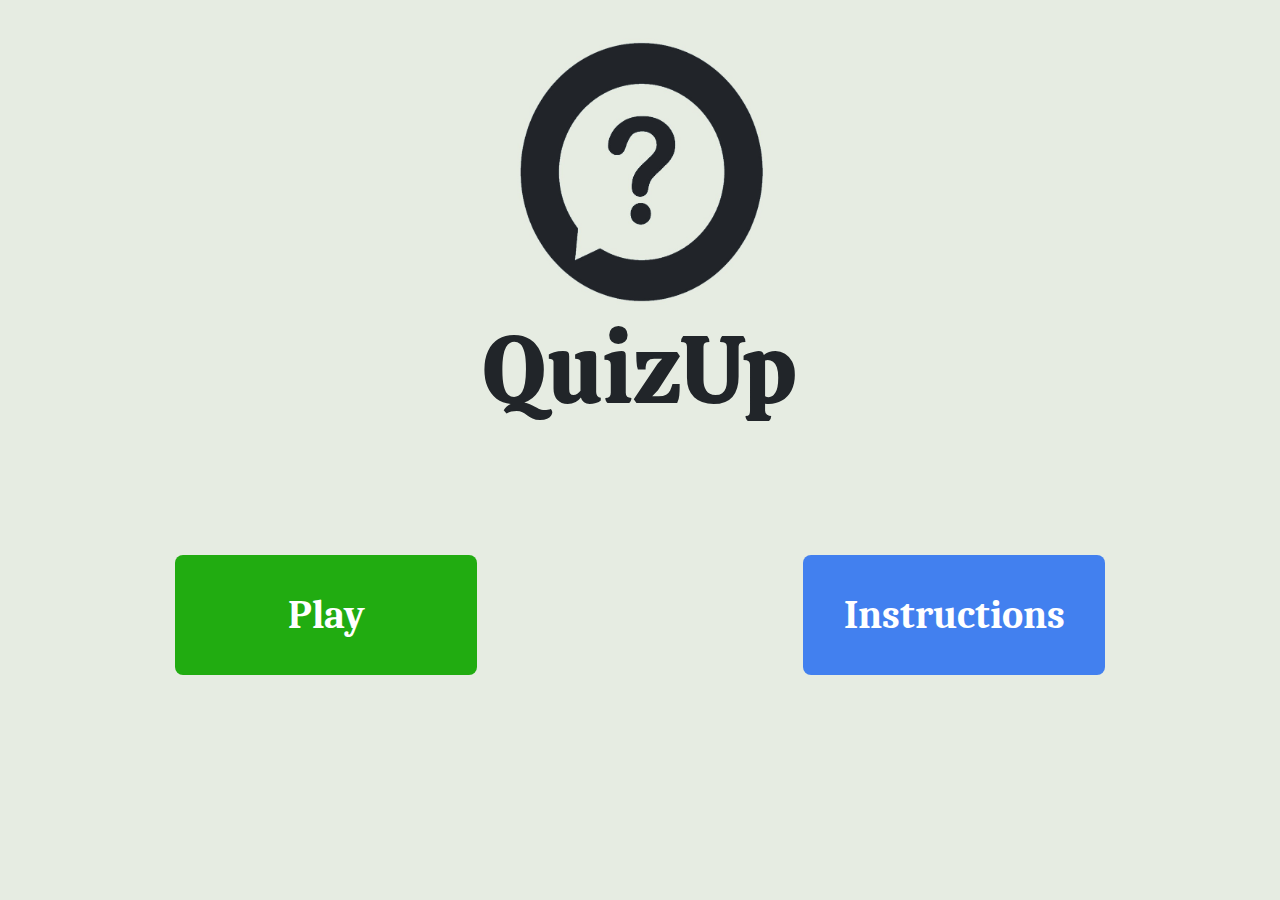
<file: index.html>
<!DOCTYPE html>
<html lang="en">

<head>
    <!-- Meta Data -->
    <meta charset="UTF-8">
    <meta name="viewport" content="width=device-width, initial-scale=1.0">
    <meta http-equiv="X-UA-Compatible" content="ie=edge">
    <meta name="Description" content="General Knowledge Quiz Game"/>

     <!-- Favicon -->
    <link rel="icon" href="favicon.png" type="image/x-icon" />

    <!-- Adds Bootstrap to the project -->
    <link rel="stylesheet" href="https://cdnjs.cloudflare.com/ajax/libs/twitter-bootstrap/5.0.0-alpha2/css/bootstrap.min.css">

    <!-- Local Stylesheet -->
    <link rel="stylesheet" href="assets/css/style.css">

    <title>QuizUp - Home</title>
</head>

<body>

    <!-- Game logo image and title -->
    <header id="logo-header">

        <div id="logo-img-container">
    		<img id="logo-img" src="assets/img/logo.jpg" alt="Logo Image">
        </div>
        
        <h1>QuizUp</h1>
        
    </header>

    <main class="container-fluid">

    	<section id="menu" class="row m-0">

             <!-- Columns start at 100% wide on mobile and bump up to 50% wide on desktop -->
    		<div class="col-12 col-lg-6 button-wrapper">
    			<a href="game.html" class="button" style="background-color: #21AC11;">Play</a>
            </div>
            
            <!-- Columns start at 100% wide on mobile and bump up to 50% wide on desktop -->
    		<div class="col-12 col-lg-6 button-wrapper">
    			<a href="instructions.html" class="button" style="background-color: #4280ef;">Instructions</a>
            </div>
            
        </section>

    </main>

    <!-- Bootstrap JavaScript plugins -->
    <script src="https://cdnjs.cloudflare.com/ajax/libs/popper.js/1.16.1/umd/popper.min.js"></script>
    <script src="https://cdnjs.cloudflare.com/ajax/libs/twitter-bootstrap/5.0.0-alpha2/js/bootstrap.min.js"></script>
</body>

</html>
</file>
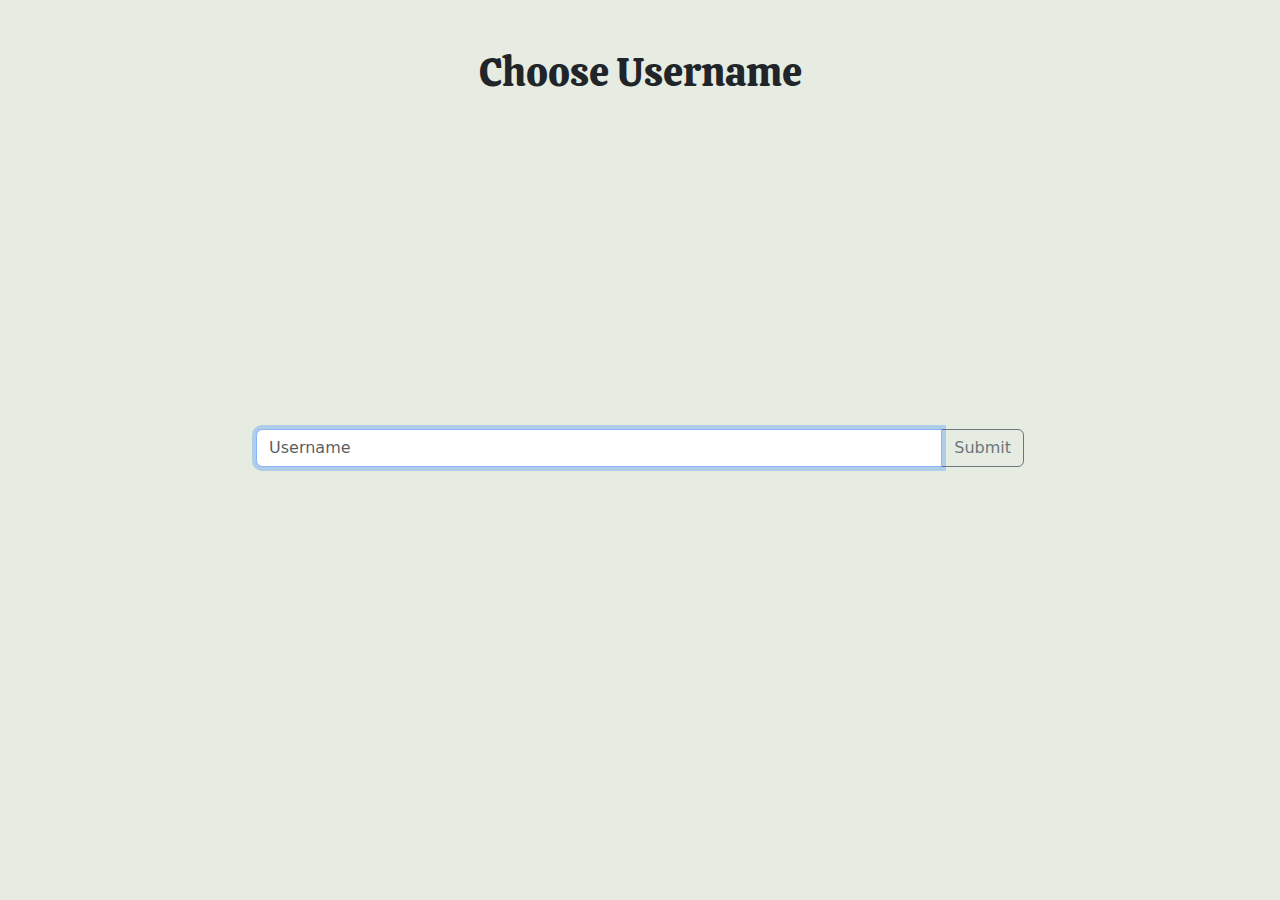
<file: game.html>
<!DOCTYPE html>
<html lang="en">

<head>
    <!-- Meta Data -->
    <meta charset="UTF-8">
    <meta name="viewport" content="width=device-width, initial-scale=1.0">
    <meta http-equiv="X-UA-Compatible" content="ie=edge">
    <meta name="Description" content="General Knowledge Quiz Game"/>

    <!-- Favicon -->
    <link rel="icon" href="favicon.png" type="image/x-icon" />

    <!-- Adds Bootstrap to the project -->
    <link rel="stylesheet" href="https://cdnjs.cloudflare.com/ajax/libs/twitter-bootstrap/5.0.0-alpha2/css/bootstrap.min.css">

    <!-- Local Stylesheet -->
    <link rel="stylesheet" href="assets/css/style.css">

    <title>QuizUp - Play</title>
</head>

<body>

    <!-- "Correct" sound -->
    <audio id="correct-sound">
        <source src="assets/sounds/correct-answer.mp3" type="audio/mp3">
    </audio>

    <!-- "Wrong" sound -->
    <audio id="wrong-sound">
        <source src="assets/sounds/wrong-answer.mp3" type="audio/mp3">
    </audio>

    <header>

        <h1 id="username-header" class="my-5">Choose Username</h1><!-- Username header -->
        <h1 id="topic-header" class="my-5">Choose a Topic</h1><!-- Topic header -->
        <h1 id="difficulty-header" class="my-5">Choose a Difficulty</h1><!-- Difficulty header -->

        <!-- Heads-Up-Display (HUD) -->
        <nav id="game-header" class="navbar navbar-light fixed-top bg-light">

            <!-- Clickable Link - Will open Modal popup window -->
            <a id="modal-logo" class="navbar-brand ml-3" href="#">QuizUp</a>

            <!-- Game data, i.e. Score, Timer, Questions remaining -->
            <ul id="nav-item-container">
                <li>Score: <span id="score">0</span></li>
                <li id="timer-container">Timer: <span id="timer">30</span></li>
                <li> <span id="questions-answered">0</span> / <span id="questions-amount">0</span> </li>
            </ul>

        </nav>

        <h1 id="game-over-header" class="my-5">Quiz Complete</h1><!-- Game Over header -->
        <h1 id="leaderboard-header" class="my-5">Leaderboard (<span id="difficulty">Easy</span>)</h1><!-- Leaderboard header -->

    </header>

    <!-- 
        -> There are six "main" elements representing six screens of the Game page.

        -> According to the HTML Standard:

        "A document must not have more than one main element that does not have the hidden attribute specified."

        (https://html.spec.whatwg.org/multipage/grouping-content.html#the-main-element)
     -->

    <!-- 1) Enter Username Screen -->
    <main id="username-screen">

        <!-- Error will appear if invalid username is entered -->
        <section id="username-error-section">
            <p id="username-error-response">Template</p>
        </section>

         <!-- Username input section -->
        <section id="username-prompt-section">
            <h3>Continue playing as <span id="session-username">"John Smith"</span>?</h3>
        </section>

        <!-- Username Prompt -->
        <section id="username-prompt-menu" class="row m-0">

            <div class="col-12 col-lg-6 button-wrapper">
                <button class="screen-btn" value="Yes" style="background-color: #21AC11;">Yes</button>
            </div>

            <div class="col-12 col-lg-6 button-wrapper">
                <button class="screen-btn" value="No" style="background-color: #f91414;">No</button>
            </div>
            
        </section>

        <!-- Username input section -->
        <section id="username-section">

            <div class="input-group mb-3">
                
                <!-- Input box -->
                <input id="user-input" name="fname" type="text" class="form-control" placeholder="Username" aria-label="Username" aria-describedby="username-btn" autofocus>

                <!-- Submit button -->
                <button class="btn btn-outline-secondary" type="button" id="username-btn">Submit</button>

            </div>

        </section>

    </main>

    <!-- 2) Choose Topic Screen -->
    <main id="topic-screen" class="container-fluid" hidden>

        <section id="topic-section" class="row m-0">
            <!-- Topic buttons added from JavaScript file -->
        </section>

    </main>

    <!-- 3) Choose Difficulty Screen -->
    <main id="difficulty-screen" class="container-fluid" hidden>

        <!-- Error will appear if API data cannot be retreived -->
        <section id="error-response-section">
            <p id="error-response">Template</p>
        </section>

        <!-- Section area for buttons -->
        <section id="difficulty-section" class="row m-0">
            <!-- Difficulty buttons added from JavaScript file -->
        </section>

    </main>

    <!-- 4) Game Screen -->
    <main id="game-screen" hidden>

        <!-- The Modal -->
        <!-- 
        For creating the modal window I got help from the following source:
        https://www.w3schools.com/howto/howto_css_modals.asp  
        -->
        <section id="myModal" class="modal">

            <!-- Modal content -->
            <div class="modal-content container-fluid">

                <!-- Contains Logo image -->
                <div class="modal-header">
                    
                    <div id="modal-img-container">
                        <img id="modal-img" src="assets/img/logo.jpg" alt="Logo Image">
                    </div>

                </div>

                <h2>QuizUp</h2>
                
                <div class="modal-body row m-0">
                    <!-- Columns start at 100% wide on mobile and bump up to 33% wide on desktop -->
                    <div class="col-12 col-lg-4 button-wrapper">
                        <a href="game.html" class="button" style="background-color: #21AC11;">New Game</a>
                    </div>

                    <!-- Columns start at 33% wide on mobile and bump up to 50% wide on desktop -->
                    <div class="col-12 col-lg-4 button-wrapper">
                        <a href="#" id="modal-resume-btn" class="button" style="background-color: #f91414;">Resume</a>
                    </div>
                    
                    <!-- Columns start at 33% wide on mobile and bump up to 50% wide on desktop -->
                    <div class="col-12 col-lg-4 button-wrapper">
                        <a href="index.html" class="button" style="background-color: #4280ef;">Exit Game</a>
                    </div>
                </div>

            </div>

        </section>

        <!-- Shows an image for the topic selected -->
        <div id="img-container" class="mt-5 mb-4">
    		<img id="img" src="assets/img/general-knowledge.jpg" alt="Topic Image">
    	</div>

        <!-- Game area section -->
    	<section id="game-area" class="container-fluid">

            <!-- Displays each question -->
    		<h2 id="question" class="mb-4 mb-lg-2">Question</h2>

            <!-- Section container for the four answer buttons -->
    		<section id="answer-btn-container" class="row m-0">
                <!-- API Data loaded from JavaScript -->
    		</section>

            <!-- Continue button -->
            <div id="continue-btn-container">
                <button id="continue-btn" class="mb-5 mt-4" disabled>Continue</button>
            </div>

    	</section>

    </main>

    <!-- 5) Game Over Screen -->
    <main id="game-over-screen" class="container-fluid" hidden>

        <!-- User data displayed once game is finished -->
        <section id="game-over-section">

            <!-- Player score -->
            <p>
                <b><span id="username">Username</span></b>, you scored <b><span id="points">0</span></b> points.
            </p>

            <!-- Answers player got correct -->
            <p>You got <b><span id="correct-answers">0</span></b> out of <b><span id="total-questions">0</span></b> questions correct.</p>

            <div id="position-wrapper">
                <!-- Data inserted from JavaScript -->
            </div>

        </section>

        <!-- Menu -->
        <section id="game-over-menu" class="row m-0">

            <div class="col-12 col-lg-4 button-wrapper">
                <a href="game.html" class="button" style="background-color: #21AC11;">New Game</a>
            </div>

            <div class="col-12 col-lg-4 button-wrapper">
                <a href="#" id="leaderboard-btn" class="button" style="background-color: #f91414;">Leaderboard</a>
            </div>
            
            <div class="col-12 col-lg-4 button-wrapper">
                <a href="index.html" class="button" style="background-color: #4280ef;">Exit Game</a>
            </div>
            
        </section>

    </main>

    <!-- 6) Leaderboard Screen -->
    <main id="leaderboard-screen" hidden>

        <!-- 
            Bootstrap Table:
            https://getbootstrap.com/docs/5.0/content/tables/ 
        -->
        <section id="leaderboard-table">

            <table class="table table-striped mb-5">

                <thead>
                    <tr>
                        <th scope="col">Rank</th>
                        <th scope="col">Name</th>
                        <th scope="col">Score</th>
                    </tr>
                </thead>

                <tbody>
                    <!-- Users data will be appended here by JavaScript file -->
                </tbody>

            </table>

        </section>
        
        <!-- Menu -->
        <section id="leaderboard-menu" class="container-fluid">

            <div class="row">

                <div class="col-12 col-lg-4 button-wrapper">
                    <a href="game.html" class="button" style="background-color: #21AC11;">New Game</a>
                </div>

                <div class="col-12 col-lg-4 button-wrapper">
                    <a href="#" id="game-stats-btn" class="button" style="background-color: #f91414;">Game Stats</a>
                </div>
                
                <div class="col-12 col-lg-4 button-wrapper">
                    <a href="index.html" class="button" style="background-color: #4280ef;">Exit Game</a>
                </div>

            </div>
            
        </section>

    </main>

    <!-- Bootstrap JavaScript plugins -->
    <script src="https://cdnjs.cloudflare.com/ajax/libs/popper.js/1.16.1/umd/popper.min.js"></script>
    <script src="https://cdnjs.cloudflare.com/ajax/libs/twitter-bootstrap/5.0.0-alpha2/js/bootstrap.min.js"></script>

    <!-- Adds jQuery to project -->
    <script src="https://code.jquery.com/jquery-3.2.1.js" integrity="sha256-DZAnKJ/6XZ9si04Hgrsxu/8s717jcIzLy3oi35EouyE=" crossorigin="anonymous"></script>

    <!-- Local JavaScript file -->
    <script src="assets/js/app.js"></script>
</body>

</html>
</file>
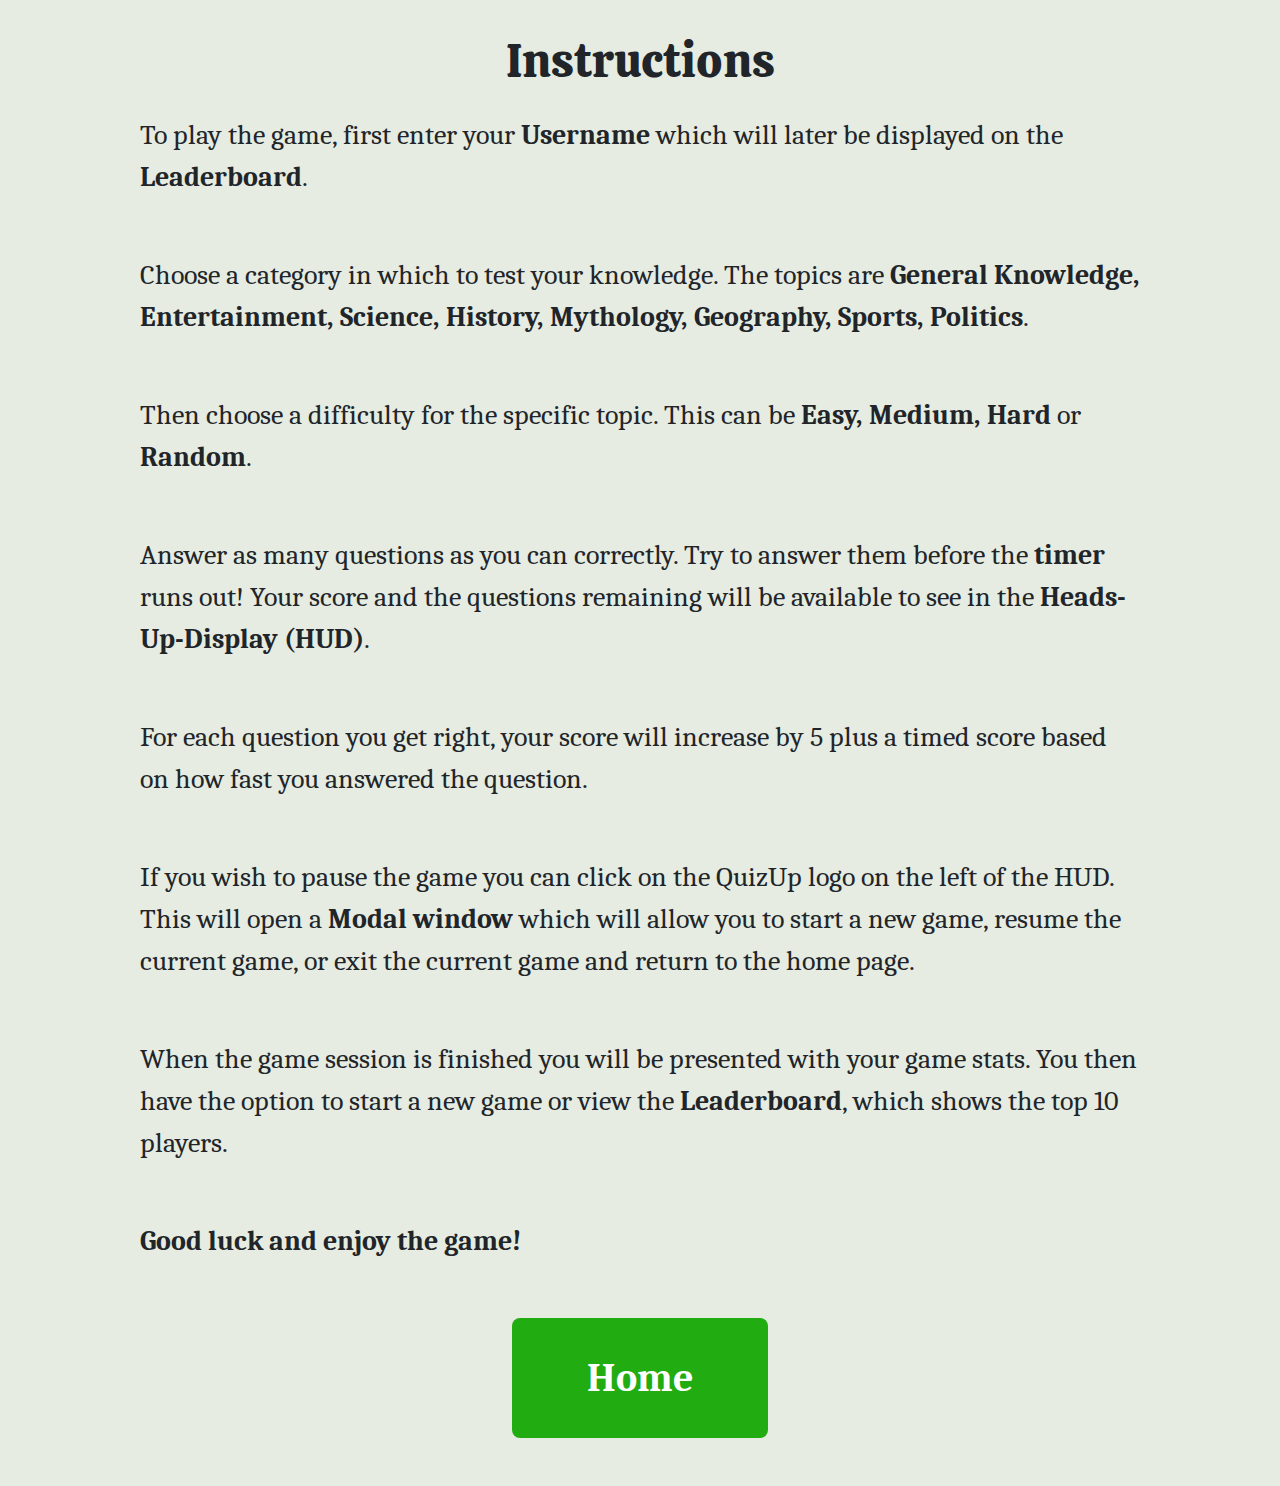
<file: instructions.html>
<!DOCTYPE html>
<html lang="en">

<head>
    <!-- Meta Data -->
    <meta charset="UTF-8">
    <meta name="viewport" content="width=device-width, initial-scale=1.0">
    <meta http-equiv="X-UA-Compatible" content="ie=edge">
    <meta name="Description" content="General Knowledge Quiz Game"/>

    <!-- Favicon -->
    <link rel="icon" href="favicon.png" type="image/x-icon" />

    <!-- Adds Bootstrap to the project -->
    <link rel="stylesheet" href="https://cdnjs.cloudflare.com/ajax/libs/twitter-bootstrap/5.0.0-alpha2/css/bootstrap.min.css">

    <!-- Local Stylesheet -->
    <link rel="stylesheet" href="assets/css/style.css">

    <title>QuizUp - Instructions</title>
</head>

<body>

    <!-- Instructions title -->
    <header id="instructions-header">
        <h1>Instructions</h1>
    </header>

    <main class="mt-4">

        <!-- Game Instruction text -->
        <section id="instructions-text">

            <p>To play the game, first enter your <b>Username</b> which will later be displayed on the <b>Leaderboard</b>.</p>

            <p>Choose a category in which to test your knowledge. The topics are <b>General Knowledge, Entertainment, Science, History, Mythology, Geography, Sports, Politics</b>.</p>

            <p>Then choose a difficulty for the specific topic. This can be <b>Easy, Medium, Hard</b> or <b>Random</b>.</p>

            <p>Answer as many questions as you can correctly. Try to answer them before the <b>timer</b> runs out! Your score and the questions remaining will be available to see in the <b>Heads-Up-Display (HUD)</b>.</p>

            <p>For each question you get right, your score will increase by 5 plus a timed score based on how fast you answered the question.</p>

            <p>If you wish to pause the game you can click on the QuizUp logo on the left of the HUD. This will open a <b>Modal window</b> which will allow you to start a new game, resume the current game, or exit the current game and return to the home page.</p>

            <p>When the game session is finished you will be presented with your game stats. You then have the option to start a new game or view the <b>Leaderboard</b>, which shows the top 10 players.</p>

            <p><b>Good luck and enjoy the game!</b></p>

        </section>

        <!-- Button for Home page -->
        <div class="button-wrapper mb-5">
            <a href="index.html" id="instructions-button" class="button" style="background-color: #21AC11;">Home</a>
        </div>

    </main>

    <!-- Bootstrap JavaScript plugins -->
    <script src="https://cdnjs.cloudflare.com/ajax/libs/popper.js/1.16.1/umd/popper.min.js"></script>
    <script src="https://cdnjs.cloudflare.com/ajax/libs/twitter-bootstrap/5.0.0-alpha2/js/bootstrap.min.js"></script>
</body>

</html>
</file>
<file: assets/css/style.css>
@import url('https://fonts.googleapis.com/css2?family=Calistoga&display=swap');
@import url('https://fonts.googleapis.com/css2?family=Caladea:ital,wght@0,400;0,700;1,400;1,700&display=swap');

body {
    background-color: #e6ece2;
    margin: 0;
    padding: 0;
}

header {
	text-align: center;
}

/*--------------------------------------------404 ERROR PAGE*/

#error-body .button-wrapper {
    margin-top: 15em;
}

/*--------------------------------------------HOME PAGE*/

#logo-img-container {
    background-color: #e6ece2;
    width: 55%;
    height: 175px;
    margin: 2em auto 0;
}

#logo-header {
    align-items: center;
    justify-content: center;
    margin-bottom: 4.5em;
}

#logo-header h1 {
    font-size: 3em;
}

#menu .button-wrapper {
    margin-bottom: 4em;
}

.button-wrapper {
    display: flex;
    align-items: center;
    justify-content: center;
}

/*--------------------------------------------INSTRUCTIONS PAGE*/

#instructions-header {
    margin-top: 2em;
}

#instructions-text {
    width: 90%;
    max-width: 1000px;
    margin: 0 auto;
}

/*--------------------------------------------COMMON SELECTORS*/

h1, #modal-logo {
    font-family: "Calistoga", sans-serif;
}

#logo-img, #img, #modal-img {
    width: 100%;
    height: 100%;
}

.button, .screen-btn {
    color: white;
    text-decoration: none;
    font-family: "Caladea", sans-serif;
    border-radius: 8px;
    width: 60%;
    height: 80px;
    font-size: 1.5em;
    font-weight: 600;
    display: flex;
    align-items: center;
    justify-content: center;
}

#instructions-text p, #game-over-screen p {
    font-family: "Caladea", sans-serif;
    font-size: 1.25em;
    line-height: 1.5em;
    margin-bottom: 2em;
}

#username-section, #answer-btn-container, #continue-btn-container {
    display: flex;
    align-items: center;
    justify-content: center;
}

#username-error-section, #error-response-section {
    width: 90%;
    margin: 0 auto;
    text-align: center;
    display: none;
    color: red;
}

#topic-header, #difficulty-header, #game-over-header, #leaderboard-header {
    height: 5vh;
    display: none;
}

#topic-section, #difficulty-section {
	min-height: 90vh;
}

#topic-screen, #difficulty-screen, #game-header, #game-screen, #game-over-screen, #leaderboard-screen {
    display: none;
}

#game-area, #game-over-section, #leaderboard-section {
    width: 90%;
    margin: 0 auto;
    text-align: center;
}

#game-over-menu .button-wrapper, #leaderboard-menu .button-wrapper {
    margin-bottom: 2em;
}

/*--------------------------------------------GAME PAGE - USERNAME SCREEN*/

#username-header {
    height: 5vh;
}

#username-section {
    min-height: 70vh;
    width: 80%;
    margin: 0 auto;
}

#username-prompt-section {
    display: none;
}

#username-prompt-section h3 {
    font-family: "Caladea", sans-serif;
    margin: 3em auto;
    text-align: center;
}

#session-username {
    font-weight: bold;
}

#username-prompt-menu {
    display: none;
}

#username-prompt-menu .button-wrapper {
    margin: 2em 0;
}

/*--------------------------------------------GAME PAGE - GAME SCREEN*/

#nav-item-container {
    display: flex;
    font-family: "Caladea", sans-serif;
    flex-direction: row;
    padding-left: 0;
    margin-bottom: 0;
    list-style: none;
}

#nav-item-container li {
    margin-right: 1rem;
}

#img-container {
    background-color: red;
    width: 100%;
    height: 175px;
}

#question {
    font-family: "Caladea", sans-serif;
    font-weight: bold;
}

.answer-btn, #continue-btn {
    color: black;
    background-color: #c0bdae;
    text-decoration: none;
    font-family: "Caladea", sans-serif;
    border-radius: 8px;
    width: 90%;
    min-height: 45px;
    font-size: 1.5em;
    font-weight: 600;
    display: flex;
    align-items: center;
    justify-content: center;
}

#continue-btn {
    color: white;
    background-color: #444444;
    opacity: 0.5;
    width: 50%;
    height: 45px;
}

/*--------------------------------------------GAME PAGE - MODAL WINDOW*/

/* 
For creating the modal window I got help from the following source:
https://www.w3schools.com/howto/howto_css_modals.asp 
*/
.modal {
  display: none;
  position: fixed;
  z-index: 1;
  left: 0;
  top: 0;
  width: 100%;
  height: 100%;
  overflow: auto;
  background-color: rgb(0,0,0);
  background-color: rgba(0,0,0,0.4);
}

/* Modal Content/Box */
.modal-content {
  background-color: #e6ece2;
  margin: 20% auto;
  padding: 20px;
  border: 1px solid #888;
  width: 80%;
  min-height: 80%;
}

.modal-header {
    padding: 2px 16px;
    color: white;
}

#modal-img-container {
    width: 80%;
    height: 150px;
    margin: 0 auto;
    background-color: red;
}

.modal h2 {
    font-family: "Calistoga", sans-serif;
    margin: 0 auto 1em;
    text-align: center;
}

.modal-body {
    padding: 2px 16px;
}

.modal-body .button {
    width: 80%;
}

/*--------------------------------------------GAME PAGE - LEADERBOARD SCREEN*/

/* For sticking the leaderboard menu to bottom of page, help gotten from link below */
/* https://css-tricks.com/couple-takes-sticky-footer/ */
#leaderboard-screen {
    min-height: 80vh;
    grid-template-rows: 1fr auto;
}

#leaderboard-menu {
    grid-row-start: 2;
    grid-row-end: 3;
}

table {
    text-align: center;
    font-family: "Caladea", sans-serif;
}

thead {
    border-top: 1px solid #212529;
}

tr {
    border-bottom: 1px solid #212529;
}

.button:hover {
    opacity: 0.8;
    color: white;
}

/*--------------------------------------------BOOTSTRAP BREAKPOINTS*/

/* // Medium devices (tablets, 768px and up) */
@media (min-width: 768px) {
    #error-body .button-wrapper {
        margin-top: 25em;
    }
    #logo-img-container {
        width: 45%;
        height: 280px;
        margin: 3em auto 0;
    }
    #logo-header {
        margin-bottom: 9em;
    }
    #logo-header h1 {
        font-size: 6em;
    }
    #menu .button-wrapper {
        margin-bottom: 6em;
    }
    .button, #instructions-button, .screen-btn {
        width: 50%;
        height: 120px;
        font-size: 2em;
        font-weight: 600;
    }
    #instructions-header h1 {
        font-size: 4em;
    }
    #instructions-text p, #game-over-screen p, #game-header {
        font-size: 2em;
    }
    .screen-btn {
    	width: 65%;
    }
    #username-prompt-section h3 {
        font-size: 2em;
        margin-bottom: 8em;
    }
    #username-prompt-menu .button-wrapper {
        margin: 2em 0;
    }
    .navbar-brand {
        font-size: 1.25em;
    }
    #img-container {
        height: 450px;
    }
    #question {
        font-size: 2.5em;
    }
    .answer-btn {
        width: 90%;
        min-height: 100px;
        font-size: 2em;
    }
    #continue-btn {
        width: 40%;
        height: 70px;
        font-size: 2em;
    }
    #modal-img-container {
        width: 60%;
        height: 250px;
    }
    .modal h2 {
        margin: 0 auto;
        font-size: 4em;
    }
    .modal-body .button {
        margin: 0.5em auto;
        width: 60%;
    }
    .modal-content {
        margin: 15% auto; /* 15% from the top and centered */
        width: 90%; /* Could be more or less, depending on screen size */
    }
    #game-over-header {
        font-size: 4em;
    }
    #game-over-screen {
        margin-top: 5em;
    }
    #leaderboard-table {
        width: 80%;
        margin: 0 auto;
    }
    table {
        font-size: 1.5em;
    }
    tr {
        border-left: 1px solid #212529;
        border-right: 1px solid #212529;
    }
}

/* // Large devices (desktops, 992px and up) */
@media (min-width: 992px) {
    #error-body .button-wrapper {
        margin-top: 15em;
    }
    #logo-img-container {
        width: 20%;
        margin: 2em auto 0;
    }
    #logo-header {
        margin-bottom: 6em;
    }
    #menu .button-wrapper {
        margin-bottom: 0;
    }
    .button {
        font-size: 2.5em;
    }
    #instructions-button {
        font-size: 2.5em;
        width: 20%;
    }
    #instructions-header h1 {
        font-size: 3em;
    }
    #instructions-text p, #game-over-screen p {
        font-size: 1.75em;
    }
    .screen-btn {
    	width: 300px;
    }
    #username-prompt-section h3 {
        font-size: 1.75em;
        margin-bottom: 8em;
    }
    #username-prompt-menu .button-wrapper {
        margin: 2em 0;
    }
    #img-container {
        max-width: 60%;
        margin: 0 auto;
        height: 250px;
    }
    #game-area, #username-section {
        max-width: 60%;
    }
    .answer-btn {
        width: 80%;
        min-height: 80px;
        font-size: 2em;
    }
    .modal-content {
        margin: 8% auto; /* 10% from the top and centered */
        width: 70%; /* Could be more or less, depending on screen size */
        height: 70%;
    }
    #modal-img-container {
        width: 33%;
        height: 225px;
    }
    .modal-body .button {
        margin: 0.5em auto;
        width: 80%;
        text-align: center;
    }
    #game-over-header {
        font-size: 3em;
    }
    #game-over-section {
        margin-bottom: 8em;
    }
}

/* // X-Large devices (large desktops, 1280px and up) */
/* @media (min-width: 1280px) and (min-height: 802px):  { */
@media (min-width: 1280px) {
    #menu .button-wrapper {
        margin-top: 2em;
    }
    #game-over-menu .button, #leaderboard-screen .button {
        width: 75%;
    }
    #game-over-screen {
        min-height: 70vh;
        grid-template-rows: 1fr auto;
    }

    #game-over-menu {
        grid-row-start: 2;
        grid-row-end: 3;
    }
    #modal-img-container {
        width: 33%;
        height: 300px;
    }
}

/* // XX-Large devices (larger desktops, 1600px and up) */
/* @media (min-width: 1600px) and (min-height: 992px){ */
@media (min-width: 1600px) {
    #logo-img-container {
        height: 350px;
        width: 25%;
        margin: 8em auto 0;
    }
    #logo-header {
        margin-bottom: 6em;
    }
    #logo-header h1 {
        font-size: 6em;
    }
    #menu .button-wrapper {
        margin-bottom: 0;
    }
    #img-container {
        max-width: 60%;
        height: 350px;
    }
}
</file>
